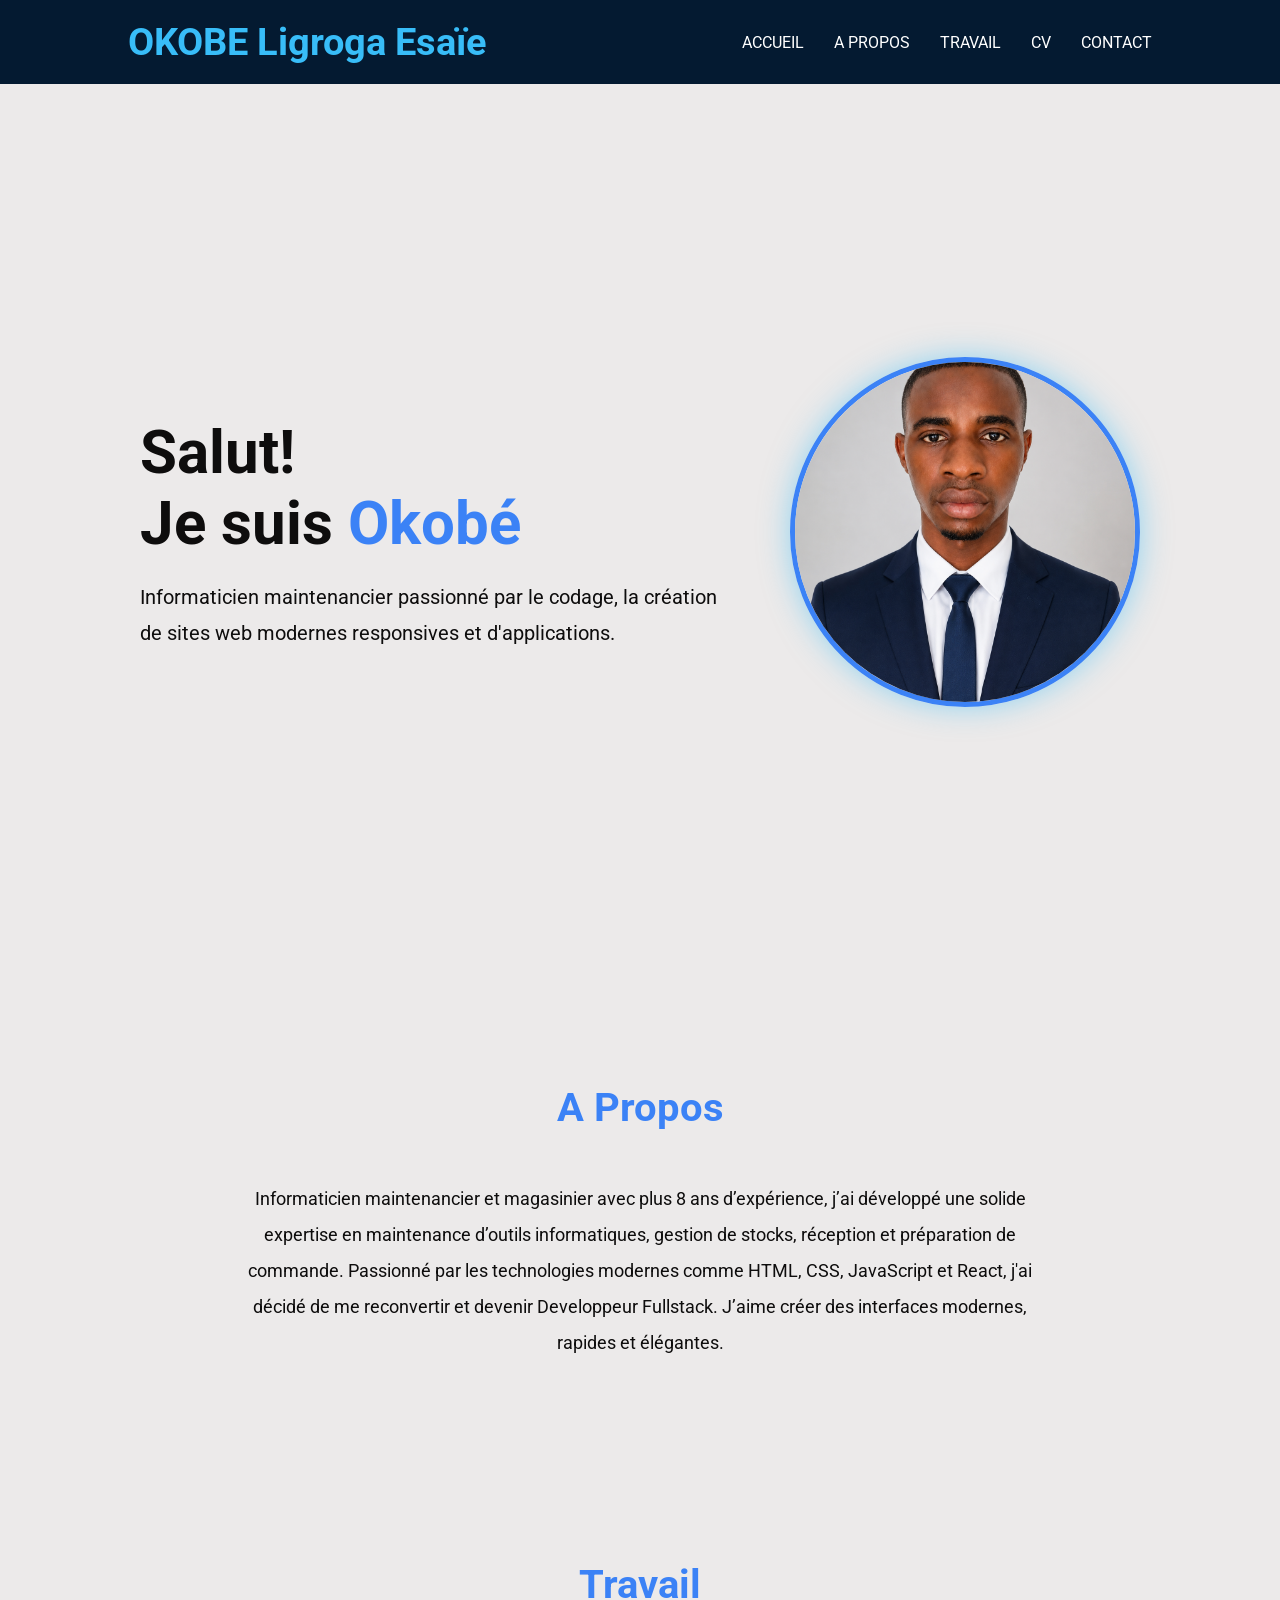
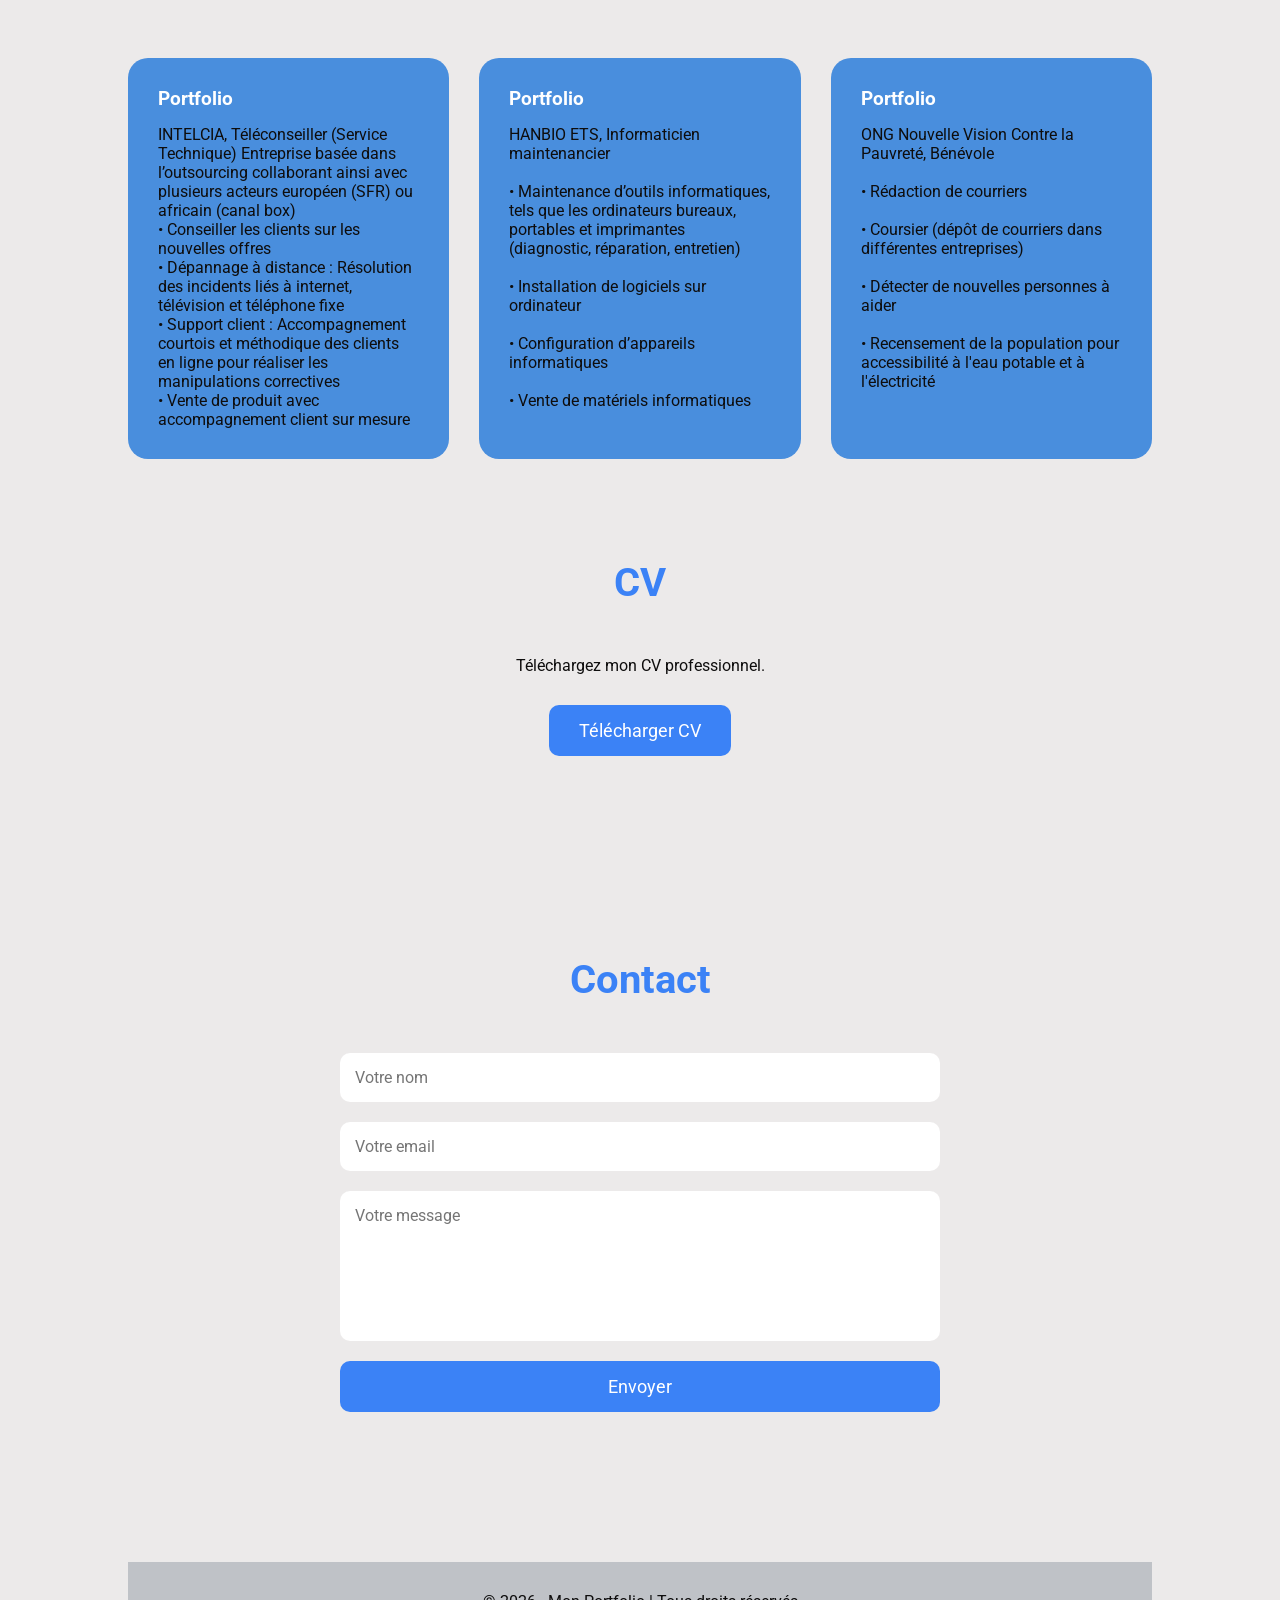
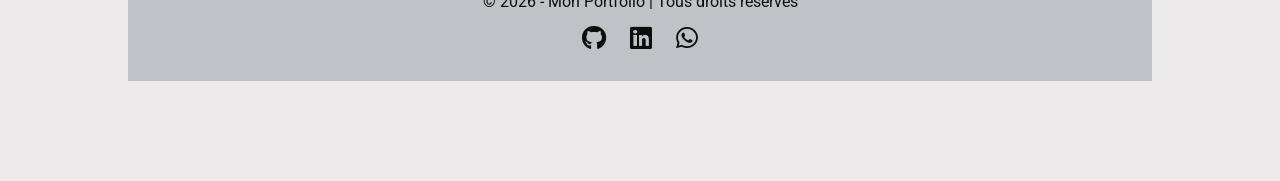
<file: index.html>
<!DOCTYPE html>
<html lang="eng">
    <head>
        <meta charset="UTF-8" />
        <meta name="viewport" content="width=device-width, initial-scale=1.0"/>
        <link rel="stylesheet" href="style.css">
        <link rel="stylesheet" href="https://cdnjs.cloudflare.com/ajax/libs/font-awesome/6.5.1/css/all.min.css"/>
        <link href="https://fonts.googleapis.com/css2?family=Roboto:wght@100;300;400;500;700&display=swap" rel="stylesheet">
        <title>Mon Portfolio</title>
    
    <body>
        <!--Navbar-->

        <header>
            <nav>
                <h1 class="logo">OKOBE Ligroga Esaïe</h1>

                <ul>
                    <li><a href="#acceuil">ACCUEIL</a></li>
                    <li><a href="#apropos">A PROPOS</a></li>
                    <li><a href="#travail">TRAVAIL</a></li>
                    <li><a href="#cv">CV</a></li>
                    <li><a href="#contact">CONTACT</a></li>
                </ul>
            </nav>

        </header>

        <!--Accueil-->
        
        <section class="hero" id="accueil">
            
            <div>
                <h1>
                    Salut! <br>
                    Je suis <span>Okobé</span>
                </h1>

                <p>
                    Informaticien maintenancier passionné par le codage, la création
                     de sites web modernes responsives et d'applications.
                </p>
            </div>

             <div class="hero-image">

                 <img src="Image/Images.png" alt="Photo de profil">

            </div>

        </section>

        <!--A Propos-->

        <section class="about" id="apropos">
            <h2>A Propos</h2>

            <p>
                Informaticien maintenancier et magasinier avec plus 8 ans d’expérience, j’ai développé une solide expertise en maintenance d’outils informatiques, gestion de stocks, réception et préparation de commande.
                Passionné par les technologies
                 modernes comme HTML, CSS, JavaScript et React, j'ai décidé de me reconvertir et devenir Developpeur Fullstack.
                J’aime créer des interfaces modernes, rapides et élégantes.
            </p>
        </section>

        <!--TRAVAIL-->

        <section class="work" id="travail">

             <h2>Travail</h2>

             <div class="work-container">

                <div class="card">
                    <h3>Portfolio</h3>
                    <p>
                        INTELCIA,
                        Téléconseiller (Service Technique) 
                        Entreprise basée dans l’outsourcing collaborant ainsi avec plusieurs acteurs européen (SFR) ou africain (canal box)<br>
                        • Conseiller les clients sur les nouvelles offres<br>
                        • Dépannage à distance : Résolution des incidents liés à internet, télévision et  téléphone fixe<br>
                        • Support client : Accompagnement courtois et méthodique des clients en ligne pour réaliser les manipulations correctives<br>
                        • Vente de produit avec accompagnement client sur mesure

                    </p>
                </div>

                <div class="card">
                    <h3>Portfolio</h3>
                    <p>
                        HANBIO ETS,
                        Informaticien maintenancier<br><br>
                        • Maintenance d’outils informatiques, tels que les ordinateurs
                         bureaux, portables et imprimantes (diagnostic, réparation, entretien)<br><br>
                        • Installation de logiciels sur ordinateur<br><br>
                        • Configuration d’appareils informatiques<br><br>
                        • Vente de matériels informatiques 
                    </p>
                </div>

                <div class="card">
                    <h3>Portfolio</h3>
                    <p>
                        ONG Nouvelle Vision Contre la Pauvreté,
                        Bénévole<br><br>
                        • Rédaction de courriers<br><br>
                        • Coursier (dépôt de courriers dans différentes entreprises)<br><br>
                        • Détecter de nouvelles personnes à aider<br><br>
                        • Recensement de la population pour accessibilité à l'eau potable
                          et à l'électricité
                    </p>
                </div>
             </div>

             <!-- CV -->

        <section class="cv" id="cv">

            <h2>CV</h2>

            <p style="margin-bottom:30px;">
                Téléchargez mon CV professionnel.
            </p>

             <button>Télécharger CV</button>

         </section>

            <!-- CONTACT -->

        <section class="contact" id="contact">

          <h2>Contact</h2>

           <form>

            <input type="text" placeholder="Votre nom" required>

            <input type="email" placeholder="Votre email" required>

            <textarea placeholder="Votre message"></textarea>

            <button type="submit"> Envoyer</button>

        </form>

        </section>

        <!--Footer-->

        <footer>
            <p>
              © 2026 - Mon Portfolio | Tous droits réservés
           </p>
           <div class="socials">
             <i class="fab fa-github"></i>

             <i class="fab fa-linkedin"></i>

             <i class="fab fa-whatsapp"></i>

           </div>
        </footer>
    </body>
        
</html>
</file>
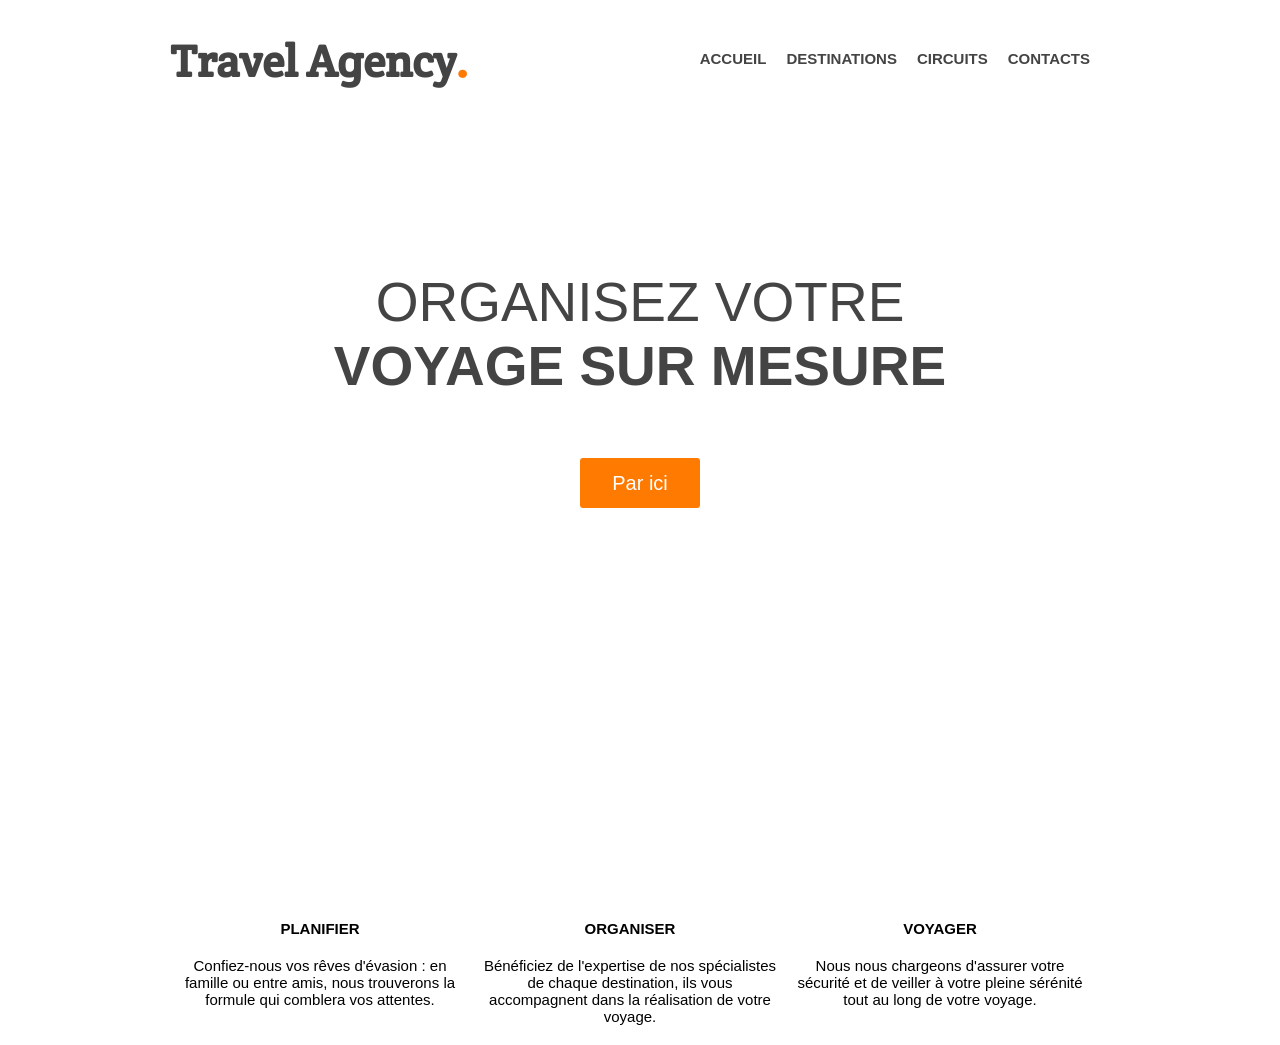
<file: Image/Site web/index.html>
<!DOCTYPE html>
<html>
    <head>
        <link rel="stylesheet" href="styles.css">
        <link href="https://fonts.googleapis.com/css2?family=Crete+Round:ital@0;1&display=swap" rel="stylesheet">
        <title>Travel Agency</title>
    </head>

    <body>

        <header>
            <div class="wrapper">
                <h1>Travel Agency<span class="orange">.</span></h1>
                <nav>
                    <ul>
                        <li><a href="#main-image">Accueil</a></li>
                        <li><a href="#steps">Destinations</a></li>
                        <li><a href="#possibilities">Circuits</a></li>
                        <li><a href="#contact">Contacts</a></li>
                    </ul>
                </nav>
            </div>
        </header>

        <section id="main-image">
            <div class="wrapper">
                <h2>Organisez votre<br><b>voyage sur mesure</b></h2>
                <a href="#" class="button-1">Par ici</a>
            </div>
        </section>

        <section id="steps">
            <div class="wrapper">
                <ul>
                    <li id="step-1">
                        <h4>Planifier</h4>
                        <p>Confiez-nous vos rêves d'évasion : en famille ou entre amis, nous 
trouverons la formule qui comblera vos attentes.</p>
                    </li>

                    <li id="step-2">
                        <h4>Organiser</h4>
                        <p>Bénéficiez de l'expertise de nos spécialistes de chaque destination,
ils vous accompagnent dans la réalisation de votre voyage.</p>
                    </li>

                    <li id="step-3">
                        <h4>Voyager</h4>
                        <p>Nous nous chargeons d'assurer votre sécurité et de veiller à votre pleine sérénité tout au long de votre voyage.</p>
                    </li>
                </ul>
            </div>
        </section>

        <section id="possibilities">
            <div class="wrapper"></div>
        </section>

        <section id="contact">
            <div class="wrapper"></div>
        </section>



        <footer>
        </footer>


    </body>


</html>
</file>
<file: style.css>
*{
      margin:0;
      padding:0;
      box-sizing:border-box;
      font-family: 'Roboto', sans-serif;
      scroll-behavior:smooth;
    }

    body{
      background: #eceaea;
      color:#0e0d0d;
    }

    /* NAVBAR */

    header{
      background:#041a31;
      padding:20px 10%;
      position:sticky;
      top:0;
    }

    nav{
      display:flex;
      justify-content: space-between;
      align-items:center;
    }

    .logo{
      font-size:38px;
      color:#38bdf8;
    }

    nav ul{
      display:flex;
      list-style:none;
      gap:30px;
    }

    nav a{
      text-decoration:none;
      color:white;
      transition:0.3s;
    }

    nav a:hover{
      color:#38bdf8;
    }

    /* HERO */

.hero{
  display:flex;
  justify-content:center;
  align-items:center;
  gap:50px;
  min-height:100vh;
}

.hero-image img{
  width:350px;
  height:350px;
  object-fit:cover;
  border-radius:50%;
  border:5px solid #3B82F6;
  box-shadow:0 0 30px rgba(56,189,248,0.5);
  
}

    .hero h1{
      font-size:60px;
      margin-bottom:20px;
    }

    .hero span{
      color:#3B82F6;
    }

    .hero p{
      max-width:600px;
      margin:auto;
      line-height:1.8;
      font-size:20px;
    }

    /* SECTIONS */

    section{
      padding:100px 10%;
    }

    h2{
      text-align:center;
      margin-bottom:50px;
      font-size:40px;
      color:#3B82F6;
    }

    /* A PROPOS */

    .about p{
      text-align:center;
      line-height:2;
      max-width:800px;
      margin:auto;
      font-size: 18px;
    }

    /* TRAVAIL */

    .work-container{
      display:grid;
      grid-template-columns:repeat(auto-fit,minmax(250px,1fr));
      gap:30px;
    }

    .card{
      background:#498edd;
      padding:30px;
      border-radius:20px;
      transition:0.3s;
    }

    .card:hover{
      transform:translateY(-10px);
    }

    .card h3{
      margin-bottom:15px;
      color:#ffffff;
    }

    /* CV */

    .cv{
      text-align:center;
    }

    .cv button{
      padding:15px 30px;
      border:none;
      background:#3B82F6;
      color:white;
      border-radius:10px;
      cursor:pointer;
      font-size:18px;
      transition:0.3s;
    }

    .cv button:hover{
      transform:scale(1.05);
    }

    /* CONTACT */

    form{
      max-width:600px;
      margin:auto;
      display:flex;
      flex-direction:column;
      gap:20px;
    }

    input,
    textarea{
      padding:15px;
      border:none;
      border-radius:10px;
      outline:none;
      font-size:16px;
    }

    textarea{
      resize:none;
      height:150px;
    }

    form button{
      padding:15px;
      border:none;
      background:#3B82F6;
      color:white;
      border-radius:10px;
      cursor:pointer;
      font-size:18px;
      transition:0.3s;
    }

    form button:hover{
      background:#0ea5e9;
    }

    /* FOOTER */

    footer{
      background:#bfc2c7;
      text-align:center;
      padding:30px;
      margin-top:50px;
    }

    footer p{
      margin-bottom:15px;
    }

    .socials i{
      font-size:25px;
      margin:0 10px;
      cursor:pointer;
      transition:0.3s;
    }

    .socials i:hover{
      color:#38bdf8;
    }
</file>
<file: Image/Site web/styles.css>
/* GENERAL */

*
{
margin: 0;
padding: 0;
}

body
{
    font-family: Arial, sans-serif;
    font-size: 15px;
}

h1
{
    font-family: 'Crete Round', serif;
    font-size: 45px;
    color: #444;
}
h2
{
    color: #444;
    font-size: 55px;
}
.orange
{
    color: #ff7a00;
}
.wrapper
{
    width: 940px;
    margin: 0 auto;
    padding: 0 10px;
}

a
{
    text-decoration: none;
    color: #444;
}
ul
{
    list-style: none;
}

/* header*/ 

header
{
    height: 120px;
}

header h1
{
    float: left;
    margin-top: 32px;
}
header nav
{
    float: right;
    margin-top: 50px;
}

header nav ul li
{
    float: left;
    display: inline-block;
}

header nav ul li a
{
    text-transform: uppercase;
    font-weight: bold;
    margin-right: 20px;
}


/* MAIN IMAGE */

#main-image
{
    height: 580px;
    background: url('#') center;
}

#main-image h2
{
    font-weight: normal;
    text-transform: uppercase;
    text-align: center;
    padding: 150px 0 40px 0;
    margin-bottom: 20px;
    
}

.button-1
{
    display: block;
    width: 120px;
    height: 50px;
    background:#ff7a00;
    color: #fff;
    font-size: 20px;
    margin: 0 auto;
    line-height: 50px;
    text-align: center;
    border-radius: 3px;
}


/* STEPS*/

#steps ul
{
    margin: 80px 0;
}

#steps ul li
{
    width: 300px;
    float: left;
    padding-top: 140px;
    text-align: center;
    margin-right: 10px;
}

#steps h4
{
    text-transform: uppercase;
    margin-bottom: 20px;
}

#steps p
{
    margin-bottom: 20px;
}

#step-1
{
    background: url('#') no-repeat top center;
}
#step-2
{
    background: url('#') no-repeat top center;
}
#step-3
{
    background: url('#') no-repeat top center;
}
</file>
